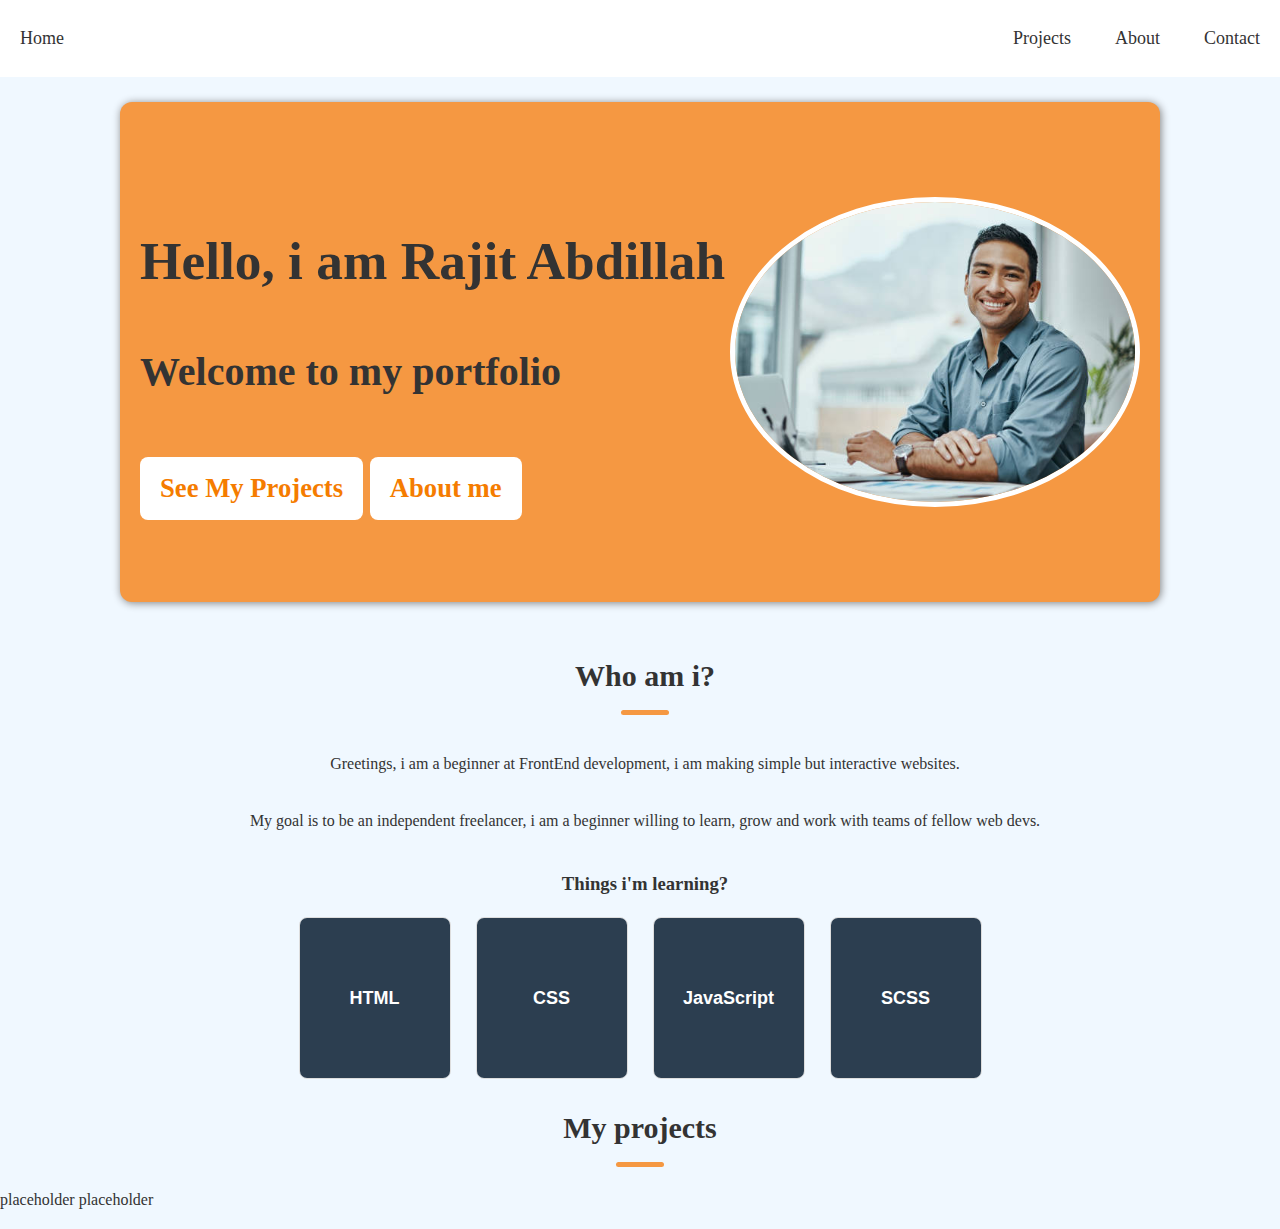
<file: index.html>
<!DOCTYPE html>
<html lang="en">
<head>
  <meta charset="UTF-8">
  <meta name="viewport" content="width=device-width, initial-scale=1.0">
  <link href="style.css" rel="stylesheet">
  <link rel="preconnect" href="https://fonts.googleapis.com">
  <link rel="preconnect" href="https://fonts.gstatic.com" crossorigin>
  <link href="https://fonts.googleapis.com/css2?family=Alfa+Slab+One&display=swap" rel="stylesheet">
  <title>Rajit Abdillah</title>
</head>
<body>

<div class="navigation-bar" id="navbar">
  <a href="index.html" id="home-button">Home</a>
  <div class="nav-links">
    <a href="#projects">Projects</a>
    <a href="#about">About</a>
    <a href="#contact">Contact</a>
  </div>
</div>

<div class="content-wrapper">
  <div class="text-wrapper-1">
    <h1>Hello, i am Rajit Abdillah</h1>
    <h2><span class="lower-text">Welcome to my portfolio</span></h2>
    <a href="#projects" class="btn">See My Projects</a>
    <a href="#about" class="btn">About me</a>
 </div>
  <img src="man smiling.jpg" alt="Portfolio Photo">
</div>

  <div class="content-wrapper-2">
  <div class="about-title">
  <section id="about">
    <h2>Who am i?</h2>
 </div>
</section>
  <p>
    Greetings, i am a beginner at FrontEnd development, i am making simple but interactive websites.
  </p>
  <p>My goal is to be an independent freelancer, i am a beginner willing to learn, grow and work with teams of fellow web devs.</p>
  <h3>Things i'm learning?</h3>
</div>

<div class="skills">
  <div class="skill-card">
    <button readonly>HTML</button>
    <div class="info">HTML is the structure of web pages, think of it as the skeleton of the web.</div>
  </div>
  <div class="skill-card">
    <button readonly>CSS</button>
    <div class="info">CSS is used to style web pages, think of it as the muscle, skin, and clothing of the web.</div>
  </div>
  <div class="skill-card">
    <button readonly>JavaScript</button>
    <div class="info">JavaScript makes web pages interactive, it's the brain of the web.</div>
  </div>
  <div class="skill-card">
    <button readonly>SCSS</button>
    <div class="info">SCSS is a CSS preprocessor that makes styles easier to write, it's a better CSS.</div>
  </div>
</div>

<section id="projects">
<div class="about-title">
  <h2>My projects</div>
  <p> placeholder placeholder</p>
</div>
</section>
</body>
</html>
</file>
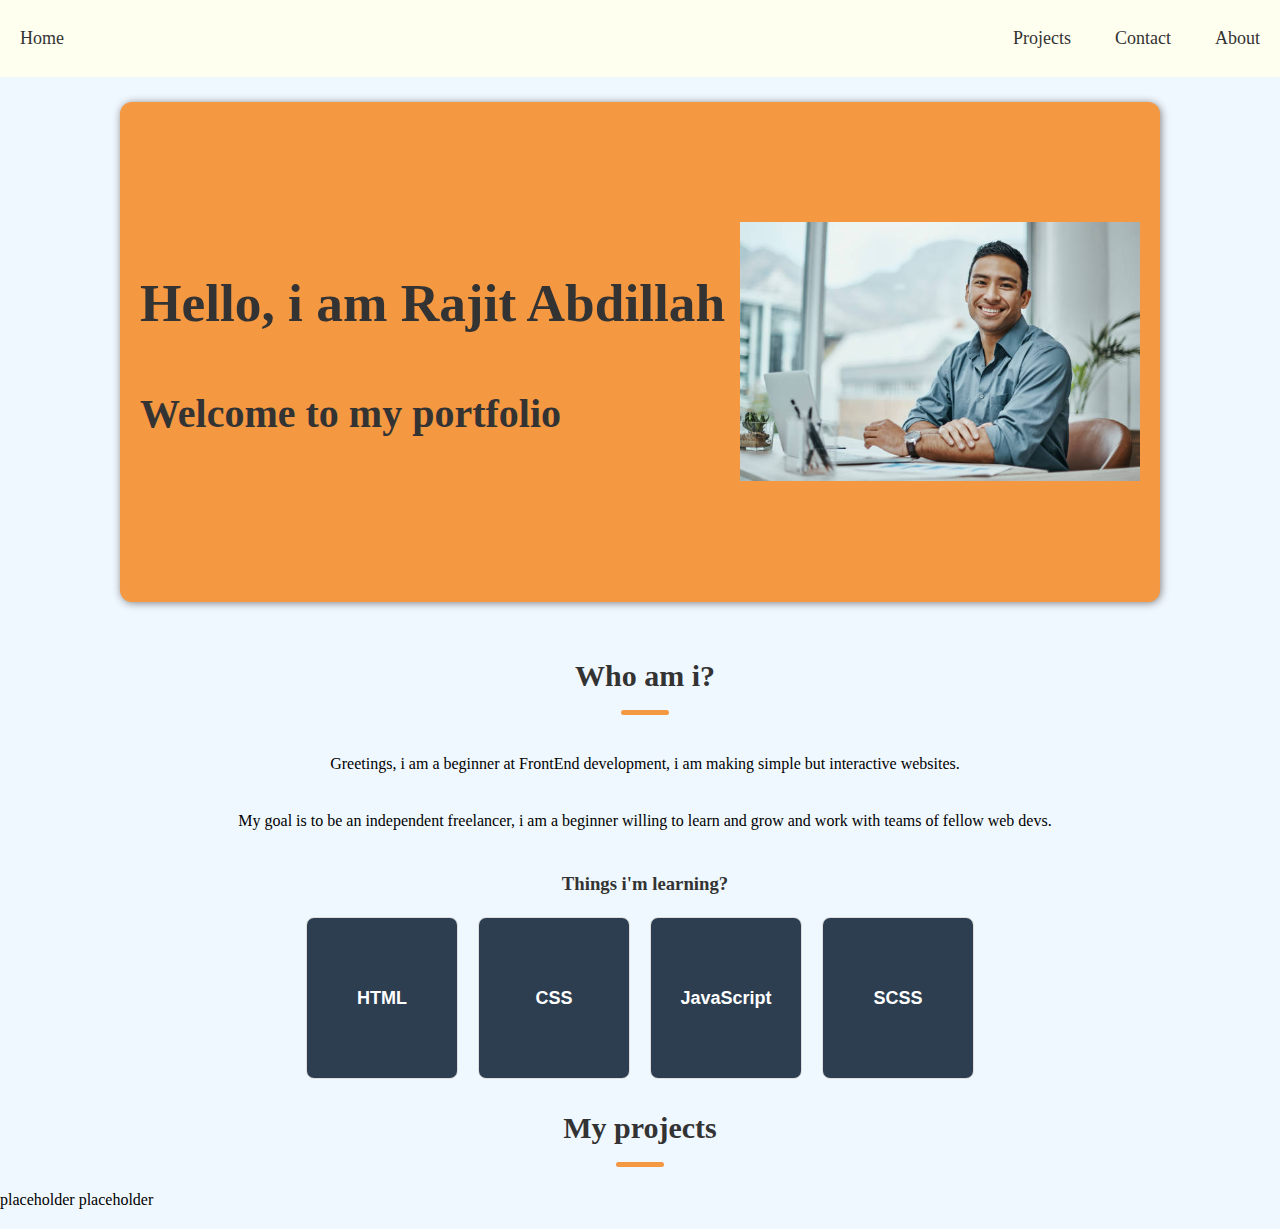
<file: portfolio/main.html>
<!DOCTYPE html>
<html lang="en">
<head>
  <meta charset="UTF-8">
  <meta name="viewport" content="width=device-width, initial-scale=1.0">
  <link href="style.css" rel="stylesheet">
  <link rel="preconnect" href="https://fonts.googleapis.com">
  <link rel="preconnect" href="https://fonts.gstatic.com" crossorigin>
  <link href="https://fonts.googleapis.com/css2?family=Alfa+Slab+One&display=swap" rel="stylesheet">
  <title>Rajit Abdillah</title>
</head>
<body>

<div class="navigation-bar" id="navbar">
  <a href="#home" id="home-button">Home</a>
  <div class="nav-links">
    <a href="#news">Projects</a>
    <a href="#contact">Contact</a>
    <a href="#about">About</a>
  </div>
</div>


<div class="content-wrapper">
  <div class="text-wrapper-1">
    <h1>Hello, i am Rajit Abdillah</h1>
    <h2><span class="lower-text">Welcome to my portfolio</span></h2>
 </div>
  <img src="man smiling.jpg" alt="Portfolio Photo">
</div>

  <div class="content-wrapper-2">
  <div class="about-title">
    <h2>Who am i?</h2>
</div>

  <p>
    Greetings, i am a beginner at FrontEnd development, i am making simple but interactive websites.
  </p>
  <p>My goal is to be an independent freelancer, i am a beginner willing to learn and grow and work with teams of fellow web devs.</p>
  <h3>Things i'm learning?</h3>
</div>

<div class="skills">
  <div class="skill-card">
    <button readonly>HTML</button>
    <div class="info">HTML is the structure of web pages, think of it as the skeleton of the web.</div>
  </div>
  <div class="skill-card">
    <button readonly>CSS</button>
    <div class="info">CSS is used to style web pages, think of it as the muscle, skin, and clothing of the web.</div>
  </div>
  <div class="skill-card">
    <button readonly>JavaScript</button>
    <div class="info">JavaScript makes web pages interactive, it's the brain of the web.</div>
  </div>
  <div class="skill-card">
    <button readonly>SCSS</button>
    <div class="info">SCSS is a CSS preprocessor that makes styles easier to write, it's a better CSS.</div>
  </div>
</div>

<div class="about-title">
  <h2>My projects</div>
  <p> placeholder placeholder</p>
</div>
</body>
</html>
</file>
<file: style.css>
html {
  scroll-behavior: smooth;
}


body {
  margin: 0;
  padding: 0;
  background-color: #F0F8FF;
  color: #333;
  line-height: 1.6;
}

.alfa-slab-one-regular {
  font-family: "Alfa Slab One", serif;
  font-weight: 400;
  font-style: normal;
}

.navigation-bar {
  display: flex;
  justify-content: space-between; /* space between Home and the rest */
  background-color: white;
  padding: 10px 0;
  position: sticky;
  top: 0;
  z-index: 1000;
  align-items: center; /* vertical center */
}

#home-button {
  color: #333;
  text-decoration: none;
  padding: 14px 20px;
  font-size: 18px;
  transition: ease-in-out 0.3s;
}

.nav-links a {
  color: #333;
  text-decoration: none;
  padding: 14px 20px;
  font-size: 18px;
  transition: ease-in-out 0.3s;
}

#home-button:hover,
.nav-links a:hover {
  color: #F59842;
}

.content-wrapper {
  width: 80%;
  max-width: 1000px;
  height: 500px;
  box-shadow: 1px 1px 8px grey;
  border-radius: 12px;
  background: #f59842;
  overflow: hidden;
  margin: 25px auto;
  display: flex;
  justify-content: space-between;
  align-items: center;
  padding: 0 20px;
}

.text-wrapper-1 {
  font-size: 20pt;
  text-align: left;
}

img {
  width: 80%;
  max-width: 400px; 
  height: 300px; 
  object-fit: cover;
  overflow: hidden;
  border-radius: 50%;
  border: 5px solid white;
}

.content-wrapper-2 {
  margin-left: 10px;
  margin-top: 20px;
  display: flex;
  flex-direction: column;
  align-items: center;
  padding: 0 20px;
}

.btn {
  background-color: #fff;
  color: #f57c00;
  padding: 10px 20px;
  border-radius: 8px;
  font-weight: bold;
  text-decoration: none;
  margin-top: 20px;
  display: inline-block;
  transition: background-color 0.3s;
}
.btn:hover {
  background-color: #ffd699;
}


.about-title {
  text-align: center;
  margin-bottom: 20px;
  position: relative;
}

.about-title h2 {
  font-size: 30px;
  color: #333;
  margin-bottom: 10px;
  position: relative;
}

.about-title::after {
  content: '';
  display: block;
  height: 5px;
  width: 3rem;
  background: #f59842;
  margin: 0 auto;
  border-radius: 5px;
}

.skills {
  display: flex;
  justify-content: center;
  gap: 25px; /* this gives space between buttons */
  flex-wrap: wrap;
}

.skill-card {
  position: relative;
  width: 150px; /* Set width for each card */
  height: 160px; /* Set height */
  background-color: #f4f4f4;
  border: 1px solid #ddd;
  border-radius: 8px;
  overflow: hidden; /* Hide overflow content */
  transition: transform 0.3s ease, box-shadow 0.3s ease;
}

.skill-card button {
  width: 100%;
  height: 100%;
  background-color: #2c3e50;
  color: #fff;
  font-size: 18px;
  text-align: center;
  border: none;
  outline: none;
  cursor: pointer;
  padding: 20px;
  font-weight: bold;
  transition: background-color 0.3s ease;
}

.skill-card button:focus {
  background-color: #34495e;
}

.skill-card .info {
  position: absolute;
  bottom: 0;
  left: 0;
  right: 0;
  background-color: #3498db;
  color: #fff;
  padding: 20px;
  font-size: 14px;
  display: none; /* Initially hidden */
  opacity: 0;
  transition: opacity 0.3s ease;
}

.skill-card:hover {
  transform: scale(1.1); /* Scale up on hover */
  box-shadow: 0 4px 20px rgba(0, 0, 0, 0.1); /* Shadow effect */
}

.skill-card:hover .info {
  display: block; /* Show the hidden info */
  opacity: 1; /* Fade in the info */
}

@media (max-width: 768px) {
  .navigation-bar {
    flex-direction: row;
    align-items: flex-start;
  }

  .nav-links {
    display: flex;
    flex-direction: row;
    width: 100%;
  }

  .nav-links a {
    padding: 10px;
    width: 100%;
  }
}

@media (max-width: 768px) {
  .content-wrapper {
    flex-direction: column; /* Stack vertically */
    height: auto; /* Let height grow naturally */
    padding: 20px;
    text-align: center;
  }

  .text-wrapper-1 {
    font-size: 18pt;
    text-align: center;
  }

  img {
    width: 100%; /* Full width on small screens */
    height: auto;
    margin-top: 20px;
  }
}
</file>
<file: portfolio/style.css>
body {
  margin: 0;
  padding: 0;
  background-color: #F0F8FF;
  color: #333;
  line-height: 1.6;
}

.alfa-slab-one-regular {
  font-family: "Alfa Slab One", serif;
  font-weight: 400;
  font-style: normal;
}

.navigation-bar {
  display: flex;
  justify-content: space-between; /* space between Home and the rest */
  background-color: #FFFFF0;
  padding: 10px 0;
  position: sticky;
  top: 0;
  z-index: 1000;
  align-items: center; /* vertical center */
}

#home-button {
  color: #333;
  text-decoration: none;
  padding: 14px 20px;
  font-size: 18px;
  transition: ease-in-out 0.3s;
}

.nav-links a {
  color: #333;
  text-decoration: none;
  padding: 14px 20px;
  font-size: 18px;
  transition: ease-in-out 0.3s;
}

#home-button:hover,
.nav-links a:hover {
  color: #F59842;
}


.content-wrapper {
  width: 80%;
  max-width: 1000px;
  height: 500px;
  box-shadow: 1px 1px 8px grey;
  border-radius: 12px;
  background: #f59842;
  overflow: hidden;
  margin: 25px auto;
  display: flex;
  justify-content: space-between;
  align-items: center;
  padding: 0 20px;
}

p {
  color: black;
}

.text-wrapper-1 {
  font-size: 20pt;
  text-align: left;
}

img {
  width: 80%;
  max-width: 400px; 
  height: auto; 
  object-fit: cover;
}

.content-wrapper-2 {
  margin-left: 10px;
  margin-top: 20px;
  display: flex;
  flex-direction: column;
  align-items: center;
  padding: 0 20px;
}

.about-title {
  text-align: center;
  margin-bottom: 20px;
  position: relative;
}

.about-title h2 {
  font-size: 30px;
  color: #333;
  margin-bottom: 10px;
  position: relative;
}

.about-title::after {
  content: '';
  display: block;
  height: 5px;
  width: 3rem;
  background: #f59842;
  margin: 0 auto;
  border-radius: 5px;
}

.skills {
  display: flex;
  justify-content: center;
  gap: 20px; /* space between buttons */
  flex-wrap: wrap;
}

.skill-card {
  position: relative;
  width: 150px; /* Set width for each card */
  height: 160px; /* Set height */
  background-color: #f4f4f4;
  border: 1px solid #ddd;
  border-radius: 8px;
  overflow: hidden; /* Hide overflow content */
  transition: transform 0.3s ease, box-shadow 0.3s ease;
}

.skill-card button {
  width: 100%;
  height: 100%;
  background-color: #2c3e50;
  color: #fff;
  font-size: 18px;
  text-align: center;
  border: none;
  outline: none;
  cursor: pointer;
  padding: 20px;
  font-weight: bold;
  transition: background-color 0.3s ease;
}

.skill-card button:focus {
  background-color: #34495e;
}

.skill-card .info {
  position: absolute;
  bottom: 0;
  left: 0;
  right: 0;
  background-color: #3498db;
  color: #fff;
  padding: 20px;
  font-size: 14px;
  display: none; /* Initially hidden */
  opacity: 0;
  transition: opacity 0.3s ease;
}

.skill-card:hover {
  transform: scale(1.1); /* Scale up on hover */
  box-shadow: 0 4px 20px rgba(0, 0, 0, 0.1); /* Shadow effect */
}

.skill-card:hover .info {
  display: block; /* Show the hidden info */
  opacity: 1; /* Fade in the info */
}
</file>
